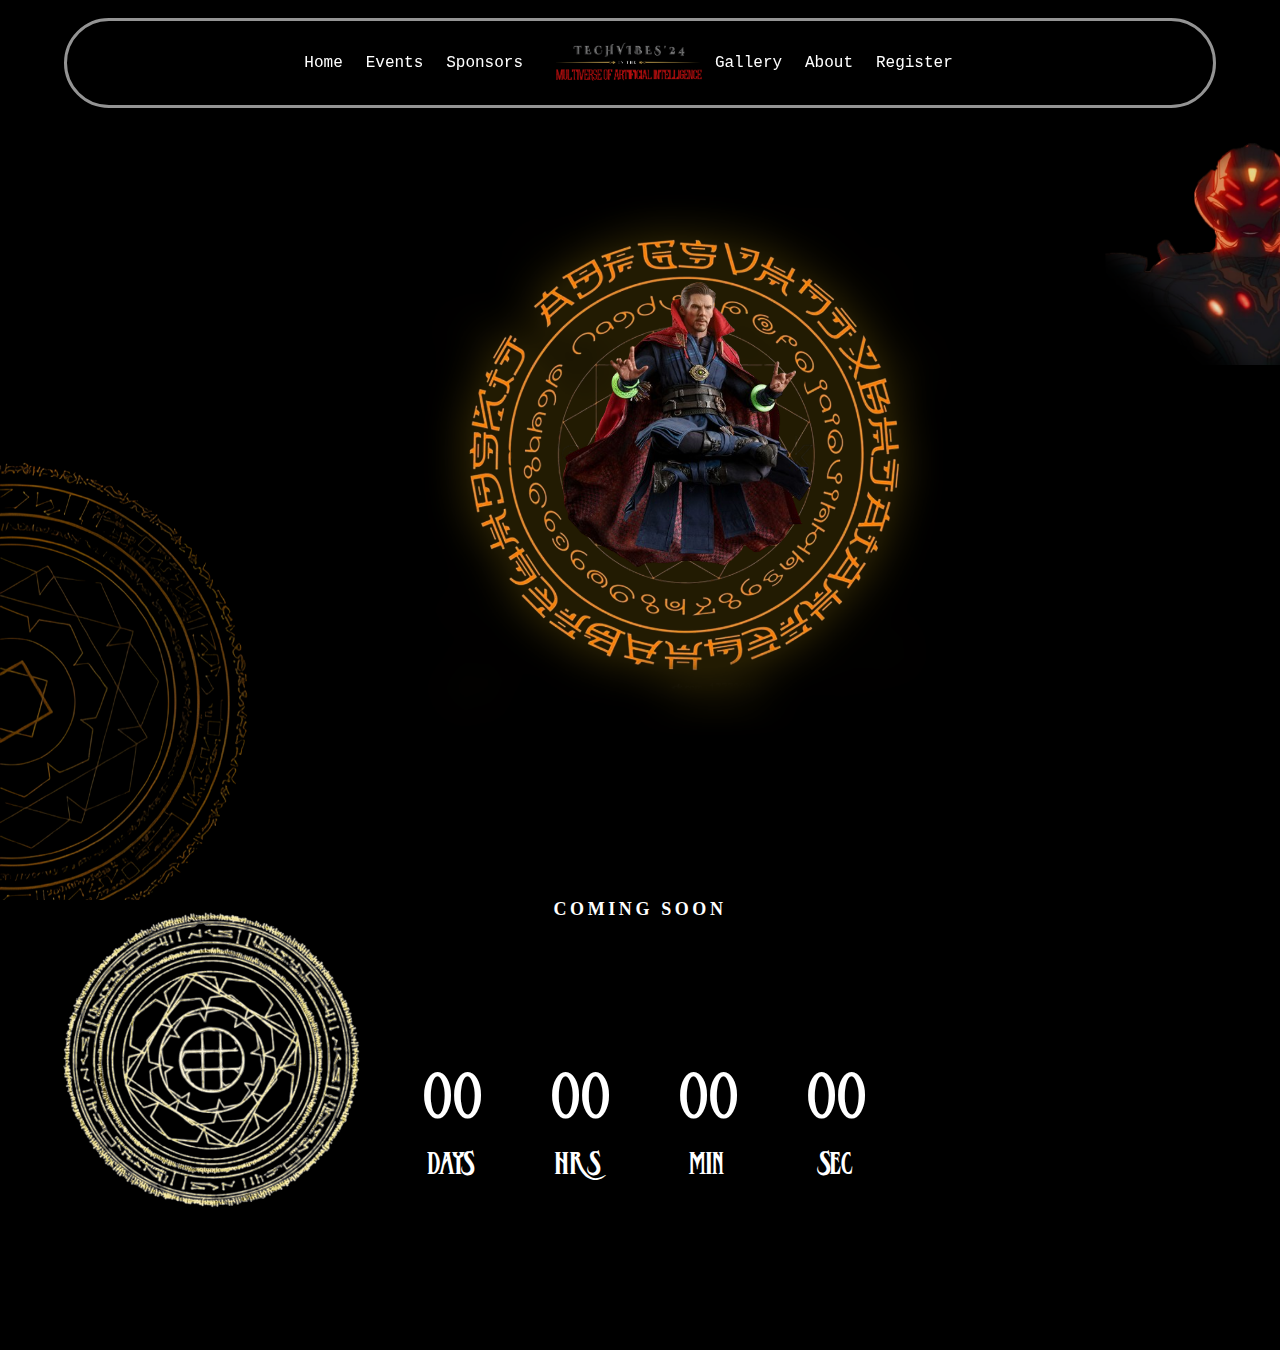
<file: index.html>
<!DOCTYPE html>
<html lang="en-US">
    

    <head>
        <meta charset="utf-8">
        <title>
            CountDown V2
        </title>
        <meta content="yes" name="apple-mobile-web-app-capable">
        <meta content="width=device-width, initial-scale=1, maximum-scale=1, user-scalable=no" name="viewport"><!-- Core Meta Data -->
       
        <link href="css/style.css" rel="stylesheet" type="text/css">
       
        <script src="js/jquery.js"></script>
    </head>
    <body>
		<div id="homepage">

			<!-- MENU -->
			<button class="button"> <svg xmlns="http://www.w3.org/2000/svg" width="40" height="40" fill="currentColor" class="button" viewBox="0 0 16 16">
				<path fill-rule="evenodd" d="M2.5 12a.5.5 0 0 1 .5-.5h10a.5.5 0 0 1 0 1H3a.5.5 0 0 1-.5-.5m0-4a.5.5 0 0 1 .5-.5h10a.5.5 0 0 1 0 1H3a.5.5 0 0 1-.5-.5m0-4a.5.5 0 0 1 .5-.5h10a.5.5 0 0 1 0 1H3a.5.5 0 0 1-.5-.5"/>
			  </svg>
			</button>
			 <div class="mobile-menu">
				<a href="#" class="mobile_nav_elements">Home</a>
				<a href="#" class="mobile_nav_elements">Events</a>
				<a href="https://darthvader001.github.io/Sponsersss/" class="mobile_nav_elements">Sponsors</a>
				<a href="#" class="mobile_nav_elements">Gallery</a>
				<a href="#" class="mobile_nav_elements">About</a>
				<a href="#" class="mobile_nav_elements">Register</a>
			</div>
	<!-- MENU END -->
			<div class="animating">
				<img src="img/cicce.svg" alt="" id="circle">
			<img src="img/dssrar.png" alt="" id="drstrange">
			</div>
			
			<img src="img/ultro.png" alt="" id="ultron">
			<img src="img/Final Ring Upscaled_cropped.png" alt="hcircle" id="halfcircle">
	<!-- NAVBAR -->
			<header class="header">
		
				<nav class="navbar">
					<a href="#" target="_blank" class="nav_elements" id="nav_element1">Home</a>
					<a href="#" class="nav_elements" id="nav_element2">   Events</a>
					<a href="https://darthvader001.github.io/Sponsersss/" target="_blank" class="nav_elements" id="nav_element3">Sponsors</a>
					<img src="img/MARVEL STUDIOS DOCTOR STRANGE IN THE MULTIVERSE OF MADNESS (2).png" class="nav_elements" id="logo">
					<a href="#" class="nav_elements" id="nav_element4">Gallery</a>
					<a href="#" class="nav_elements" id="nav_element5">About</a>
					<a href="#" class="nav_elements" id="nav_element6">Register</a>
				
				</nav>
			 </header>
	<!-- NAVBAR END -->
	
</div>

		
        
<div class="container">
        <div class="wrapper">
            <ul class="scene unselectable" >
				<div class="title">
					<h2>
						COMING SOON
					</h2>
					<span class="line"></span>
					<ul><li>
						<img class="chakra" src="sphere.png" alt="Image Description">
					  </li>
				</div>
				
                 
                    <div class="hero">
                        <li id="countdown">
							<!-- Countdown content here -->
						  </li></ul>
                    </div>
               
               
        <script src="js/plugins.js"></script> 
        <script src="js/jquery.countdown.min.js"></script> 
        <script src="js/main.js"></script>
	</div>
	
    </body>
</html>
</file>
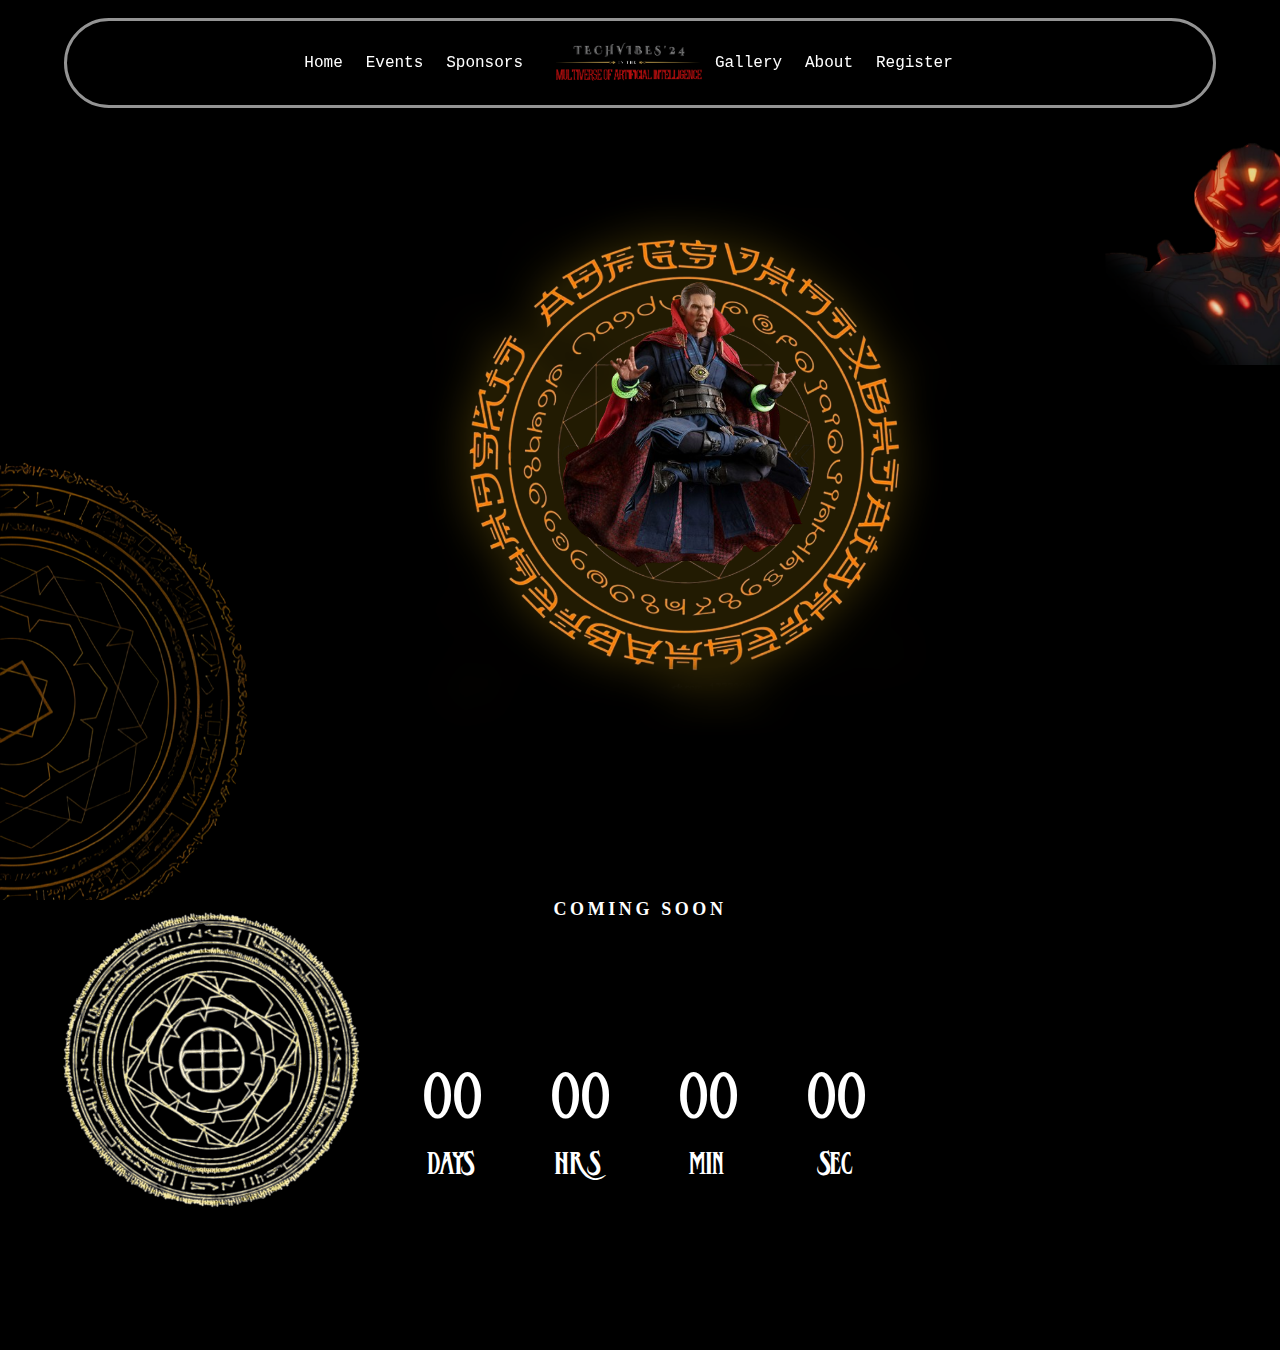
<file: indexc.html>
<!DOCTYPE html>
<html lang="en-US">
    

    <head>
        <meta charset="utf-8">
        <title>
            CountDown V2
        </title>
        <meta content="yes" name="apple-mobile-web-app-capable">
        <meta content="width=device-width, initial-scale=1, maximum-scale=1, user-scalable=no" name="viewport"><!-- Core Meta Data -->
       
        <link href="css/style.css" rel="stylesheet" type="text/css">
       
        <script src="js/jquery.js"></script>
    </head>
    <body>
		<div id="homepage">

			<!-- MENU -->
			<button class="button"> <svg xmlns="http://www.w3.org/2000/svg" width="40" height="40" fill="currentColor" class="button" viewBox="0 0 16 16">
				<path fill-rule="evenodd" d="M2.5 12a.5.5 0 0 1 .5-.5h10a.5.5 0 0 1 0 1H3a.5.5 0 0 1-.5-.5m0-4a.5.5 0 0 1 .5-.5h10a.5.5 0 0 1 0 1H3a.5.5 0 0 1-.5-.5m0-4a.5.5 0 0 1 .5-.5h10a.5.5 0 0 1 0 1H3a.5.5 0 0 1-.5-.5"/>
			  </svg>
			</button>
			 <div class="mobile-menu">
				<a href="#" class="mobile_nav_elements">Home</a>
				<a href="#" class="mobile_nav_elements">Events</a>
				<a href="https://darthvader001.github.io/Sponsersss/" class="mobile_nav_elements">Sponsors</a>
				<a href="#" class="mobile_nav_elements">Gallery</a>
				<a href="#" class="mobile_nav_elements">About</a>
				<a href="#" class="mobile_nav_elements">Register</a>
			</div>
	<!-- MENU END -->
			<div class="animating">
				<img src="img/cicce.svg" alt="" id="circle">
			<img src="img/dssrar.png" alt="" id="drstrange">
			</div>
			
			<img src="img/ultro.png" alt="" id="ultron">
			<img src="img/Final Ring Upscaled_cropped.png" alt="hcircle" id="halfcircle">
	<!-- NAVBAR -->
			<header class="header">
		
				<nav class="navbar">
					<a href="#" target="_blank" class="nav_elements" id="nav_element1">Home</a>
					<a href="#" class="nav_elements" id="nav_element2">   Events</a>
					<a href="https://darthvader001.github.io/Sponsersss/" target="_blank" class="nav_elements" id="nav_element3">Sponsors</a>
					<img src="img/MARVEL STUDIOS DOCTOR STRANGE IN THE MULTIVERSE OF MADNESS (2).png" class="nav_elements" id="logo">
					<a href="#" class="nav_elements" id="nav_element4">Gallery</a>
					<a href="#" class="nav_elements" id="nav_element5">About</a>
					<a href="#" class="nav_elements" id="nav_element6">Register</a>
				
				</nav>
			 </header>
	<!-- NAVBAR END -->
	
</div>

		
        
<div class="container">
        <div class="wrapper">
            <ul class="scene unselectable" >
				<div class="title">
					<h2>
						COMING SOON
					</h2>
					<span class="line"></span>
					<ul><li>
						<img class="chakra" src="sphere.png" alt="Image Description">
					  </li>
				</div>
				
                 
                    <div class="hero">
                        <li id="countdown">
							<!-- Countdown content here -->
						  </li></ul>
                    </div>
               
               
        <script src="js/plugins.js"></script> 
        <script src="js/jquery.countdown.min.js"></script> 
        <script src="js/main.js"></script>
	</div>
	
    </body>
</html>
</file>
<file: css/style.css>
@font-face {
    font-family: 'dragon'; /* Font family name */
    src: url(../Dragonlord-WyJZn.otf) format('opentype'); /* Adjust the path accordingly */
    font-weight: normal;
    font-style: normal;
}
h2 {
	font-size: 18px;
	font-weight: 800;
	line-height: 1em;
	letter-spacing: 0.2em;
	text-transform: uppercase;
	color: #fff;
}

#countdown div span {
	display:block;
	font-size: 50px;
	line-height: 50px;
	letter-spacing: initial;
	font-weight: 100;
	text-transform: uppercase;
}

#countdown div {
	display: inline-block;
    margin: 0 34px;
}

.wrapper {
	margin-top: 0%;
	text-align: center;
	position: relative;
	overflow: hidden;
	height: 50vh;
	width: 100%;
	left: 0;
	background-color: black;
  }
  
  .chakra {
	max-width: 100%;
	height: auto;
	vertical-align: middle;
	position: absolute;
	
	/* transform: translate(-50%, -50%); */
	left:-5%;
	scale:0.55;
	top:-25%;
	animation: rotate1 2.7s infinite linear;
	/* transform: translate(-50%,-50%); */
  }
  @keyframes rotate1 {
	0%{
		transform:rotate(0deg);
	}
	100%{
		transform:rotate(360deg)
	}
	
}
  
  #countdown {
	font-size: 10vh;
	line-height: 1;
	position: absolute;
	top: 50%;
	left: 50%;
	transform: translate(-50%, -50%);
	color: #fff;
	font-family: 'dragon';
  }

  .inline-list {
	list-style: none;
	padding: 0;
	margin: 0;
	display: flex;
  }
  li{
	display: inline;
  }
.scene
 {
	position: relative;
  display: block;
  height: 100%;
  width: 100%;
  padding: 0;
  margin: 0;
}

.scene {
  position: relative;
  overflow: hidden;
}


/* =Responsive Styles
-------------------------------------------------------------- */

@media (max-width: 320px) {
	
	#countdown div span {font-size: 24px; line-height: 34px;}
	
	
	.title { top: 15%;}
	
}


/* Landscape Phone */
@media all and (max-width: 400px) {
	/* HERO */
	h1 { font-size: 20px; line-height: 40px; }
	#countdown div span {font-size: 24px; line-height: 34px;}
	.sub-title { font-size: ; line-height: ; margin-top: 10px; }
	/* TITLE & CONTACT */
	.title { top: 15%;}
	#countdown{font-size: 20px;}
	.chakra{
		scale:0.3;
		left:4%;
	}
	
}
@media all and (min-width: 400px) {
	/* HERO */
	h1 { font-size: 20px; line-height: 40px; }
	#countdown div span {font-size: 24px; line-height: 34px;}
	.sub-title { font-size: ; line-height: ; margin-top: 10px; }
	/* TITLE & CONTACT */
	.title { top: 15%;}
	/* #countdown{font-size: 20px;}
	.chakra{
		scale:0.3;
		left:4%;
	} */
	
}

/* Tablet Portrait */
@media all and (min-width: 700px) {
	/* HERO */
	h1 { font-size: 20px; line-height: 50px; }
	.sub-title { font-size: 20px; line-height: 20px; margin-top: 10px; }
	/* TITLE & CONTACT */
	.title { top: 18%;}
	
	
}

@media all and (min-width: 900px) {
	/* HERO */
	h1 { font-size: 120px; line-height: 120px; }

	#countdown div span {font-size: 34px; line-height: 34px;}
	
	.sub-title { font-size: 20px; line-height: 20px; margin-top: 20px; }
	/* TITLE & CONTACT */
	.title { top: 15%;}
	
}

@media all and (min-width: 1200px) {
	/* HERO */
	h1 { font-size: 150px; line-height: 150px; }
	#countdown div span {font-size: 44px; line-height: 44px;}
	
}

@media all and (min-width: 1400px) {
	/* HERO */
	h1 { font-size: 160px; line-height: 160px; }
	
}

@media all and (min-width: 1600px) {
	/* HERO */
	h1 { font-size: 180px; line-height: 180px; }
	#countdown div span {font-size: 54px; line-height: 54px;}
	.sub-title { font-size: 25px; line-height: 25px; margin-top: 25px; }
}


@media all and (min-width: 1920px) {
	/* HERO */
	h1 { font-size: 200px; line-height: 200px; }
	
}


@media all and (min-width: 700px) {
	h1 { font-size: 20px; line-height: 20px; }
	.button {
		font-size: 12px;
		border-radius: 10px;
		padding: 25px 45px;
	}
}






*{
    margin: 0;
    padding: 0;
    box-sizing: border-box;
}

@keyframes go{
    from{ 
        transform: translateX(-50%) ;opacity: 0;
    }
    to{
        transform: translateX(0%); opacity: 1;
    }
}
@keyframes go-away{
    from{
        transform: translateX(0%); opacity: 1;
    }
    to{
        transform: translateX(-110%); opacity: 0;
    }
}
@keyframes slide_in_left{
    0%{
        transform: translateX(-49%);
    }
    100%{
        transform: translateX(0%);
    }
}
@keyframes slide_in_right{
    0%{
        transform: translateX(50%);
    }
    100%{
        transform: translateX(-1%);
    }
}

@keyframes bounce{
    0%{
        transform: translateY(3%);
    }
    50%{
        transform:translateY(-3%);
    }
    100%{
        transform:translateY(3%)

    }
}

@keyframes spin {
    0% { transform: rotate(0deg); }
    100% { transform: rotate(360deg); }
  }
body{
	overflow-x: hidden;
}
#homepage{
    background-color: black;
    /* background-image: url(../img/badal.png); */
    width: 100vw;
    min-height: 100vh;
    position: relative;
    overflow: hidden;
    display: flex;
    align-items: center;
    justify-content: center;
	
}

.animating{
    display: flex;
    align-items: center;
    justify-content: center;
    width: 50vw;
}
#circle,#drstrange,#ultron,#halfcircle{
    position: absolute;
}

#circle{
    /* top: 50%;
    left: 50%; */
    /* transform: translate(-50%,-50%); */
    z-index: 1;
    width: 40vw ;
    animation: spin 30s infinite ease-in-out;
}

#drstrange{
    /* top: 50%;
    left: 50%; */
    /* transform: translate(-50%,-50%); */
    z-index: 10;
    width: 20vw;
    animation: bounce 4s ease-in-out infinite;
}

#halfcircle{
    top: 50%;
    left: 0%;
    width: 20vw;
}

#ultron{
    top: 5%;
   left: 85%;
   width: 25vw;
}

.header{
    color: white;
    display: flex;
    justify-content: center;
    align-items: center;    
    position: fixed;
    top: 7%;
    left: 50%;
    z-index: 10;
}
.navbar{
    position: fixed;
    width: 90%;
    height: 10%;
    display: flex;
    flex-wrap: wrap;
    justify-content: center;
    align-items: center;
    background-color: transparent;
    backdrop-filter: blur(10px);
    border: 3px solid #949494;
    border-radius: 100px;
    z-index: 10;
    
}
nav.scrolled {
    background-color: rgba(0, 0, 0, 0); 
    backdrop-filter: blur(0px);
  }
.nav_elements{
    color: white;
    font-family: 'Courier New', Courier, monospace;
    font-size: 100%;
    text-decoration: none;
    border: 2px;
    border-radius: 4px;
}
#nav_element1:hover,#nav_element2:hover,#nav_element3:hover,#nav_element4:hover,#nav_element5:hover,#nav_element6:hover{
    background-color: ;
    zoom: 110%  ; 
    box-shadow: 0px 0px  30px rgb(0, 128, 13);

}
#nav_element1,#nav_element2,#nav_element3,#nav_element4,#nav_element5,#nav_element6{
    margin-top: 0%;
    margin-right: 2%;
    margin-right: 2%;
}
#logo{
    width: 13%;
    margin: 10px;
}

@media  screen and (max-width: 2700px) {
    .button,.mobile-menu{
        visibility: hidden;
        height: 0%;
        width: 0%;
    }
    .animating{
        scale: 1.1;
    }
}

@media  screen and (max-width: 1500px) {
    .button,.mobile-menu{
        visibility: hidden;
        height: 0%;
        width: 0%;
    }
    .animating{
        scale: 1.1;
    }
}

@media  screen and (max-width: 1024px) {
    .button,.mobile-menu{
        visibility: hidden;
        height: 0%;
        width: 0%;
    }
    .animating{
        scale: 1.4;
    }
    #ultron{
        scale: 1.2;
    }
}

@media  screen and (max-width: 760px) {
    .button,.mobile-menu{
        visibility: hidden;
        height: 0%;
        width: 0%;
    }
    .animating{
        scale: 1.4;
    }
    #ultron{
        scale: 1.4;
    }
    
}

@media screen and (max-width: 578px) {
    
    
}
</file>
